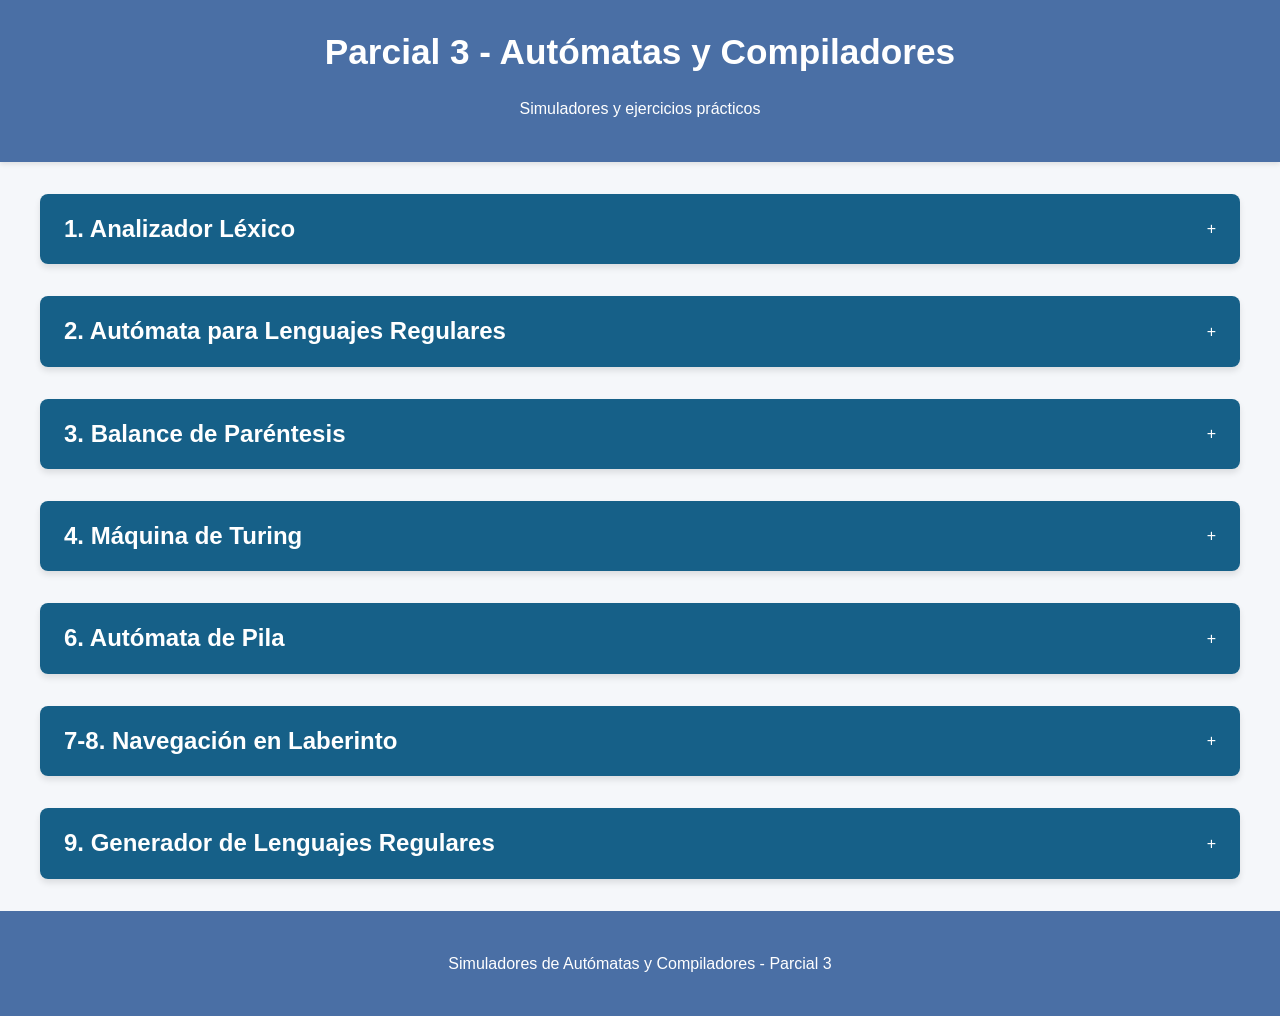
<file: index.html>
<!DOCTYPE html>
<html lang="es">
<head>
    <meta charset="UTF-8">
    <meta name="viewport" content="width=device-width, initial-scale=1.0">
    <title>Parcial 3 - Autómatas y Compiladores</title>
    <style>
        :root {
            --primary-color: #4a6fa5;
            --secondary-color: #166088;
            --accent-color: #4fc3f7;
            --background-color: #f5f7fa;
            --card-color: #ffffff;
            --text-color: #333333;
            --error-color: #e53935;
            --success-color: #43a047;
        }

        body {
            font-family: 'Segoe UI', Tahoma, Geneva, Verdana, sans-serif;
            line-height: 1.6;
            color: var(--text-color);
            background-color: var(--background-color);
            margin: 0;
            padding: 0;
        }

        header {
            background-color: var(--primary-color);
            color: white;
            padding: 1.5rem;
            text-align: center;
            box-shadow: 0 2px 5px rgba(0,0,0,0.1);
        }

        h1 {
            margin: 0;
            font-size: 2.2rem;
        }

        .container {
            max-width: 1200px;
            margin: 2rem auto;
            padding: 0 1rem;
        }

        .exercise-card {
            background-color: var(--card-color);
            border-radius: 8px;
            box-shadow: 0 4px 6px rgba(0,0,0,0.1);
            margin-bottom: 2rem;
            overflow: hidden;
            transition: transform 0.3s ease;
        }

        .exercise-card:hover {
            transform: translateY(-5px);
        }

        .exercise-header {
            background-color: var(--secondary-color);
            color: white;
            padding: 1rem 1.5rem;
            cursor: pointer;
            display: flex;
            justify-content: space-between;
            align-items: center;
        }

        .exercise-header h2 {
            margin: 0;
            font-size: 1.5rem;
        }

        .exercise-content {
            padding: 1.5rem;
            border-top: 1px solid #eee;
        }

        .hidden {
            display: none;
        }

        .code-block {
            background-color: #f8f9fa;
            border-radius: 4px;
            padding: 1rem;
            font-family: 'Courier New', Courier, monospace;
            overflow-x: auto;
            margin: 1rem 0;
            border-left: 4px solid var(--accent-color);
        }

        .btn {
            background-color: var(--primary-color);
            color: white;
            border: none;
            padding: 0.6rem 1.2rem;
            border-radius: 4px;
            cursor: pointer;
            font-size: 1rem;
            transition: background-color 0.3s;
        }

        .btn:hover {
            background-color: var(--secondary-color);
        }

        .input-group {
            margin-bottom: 1rem;
        }

        label {
            display: block;
            margin-bottom: 0.5rem;
            font-weight: 600;
        }

        input[type="text"] {
            width: 100%;
            padding: 0.6rem;
            border: 1px solid #ddd;
            border-radius: 4px;
            font-size: 1rem;
        }

        .output {
            margin-top: 1rem;
            padding: 1rem;
            background-color: #f0f4f8;
            border-radius: 4px;
            min-height: 50px;
        }

        .token {
            display: inline-block;
            margin-right: 0.5rem;
            margin-bottom: 0.5rem;
            padding: 0.3rem 0.6rem;
            background-color: #e3f2fd;
            border-radius: 4px;
            font-family: monospace;
        }

        .token-type {
            font-weight: bold;
            color: var(--secondary-color);
        }

        .maze-container {
            display: flex;
            justify-content: center;
            margin: 1rem 0;
        }

        .maze {
            border-collapse: collapse;
        }

        .maze-cell {
            width: 25px;
            height: 25px;
            border: 1px solid #ddd;
            text-align: center;
            vertical-align: middle;
            font-weight: bold;
        }

        .cell-empty {
            background-color: white;
        }

        .cell-obstacle {
            background-color: #333;
        }

        .cell-start {
            background-color: var(--success-color);
            color: white;
        }

        .cell-goal {
            background-color: var(--error-color);
            color: white;
        }

        .cell-path {
            background-color: #bbdefb;
        }

        .cell-robot {
            background-color: #ff9800;
            color: white;
        }

        .state-info {
            margin-top: 1rem;
            padding: 0.8rem;
            background-color: #e8f5e9;
            border-left: 4px solid var(--success-color);
            border-radius: 4px;
        }

        footer {
            text-align: center;
            padding: 1.5rem;
            background-color: var(--primary-color);
            color: white;
            margin-top: 2rem;
        }

        @media (max-width: 768px) {
            .exercise-header h2 {
                font-size: 1.2rem;
            }
        }
    </style>
</head>
<body>
    <header>
        <h1>Parcial 3 - Autómatas y Compiladores</h1>
        <p>Simuladores y ejercicios prácticos</p>
    </header>

    <div class="container">
        <!-- Ejercicio 1: Analizador Léxico -->
        <div class="exercise-card">
            <div class="exercise-header" onclick="toggleExercise('exercise1')">
                <h2>1. Analizador Léxico</h2>
                <span>+</span>
            </div>
            <div id="exercise1" class="exercise-content hidden">
                <p>Simulador de un compilador léxico que identifica tokens en código fuente.</p>
                <div class="code-block">
                    <p>Tokens reconocidos: NUMERO, IDENTIFICADOR, OPERADOR (+,-,*,/,=), PARENTESIS ( ), espacios ignorados</p>
                </div>
                <div class="input-group">
                    <label for="lexer-input">Ingrese código para analizar:</label>
                    <input type="text" id="lexer-input" placeholder="Ej: x = 42 + (y * 3)">
                </div>
                <button class="btn" onclick="runLexer()">Analizar</button>
                <div class="output" id="lexer-output">
                    <p>Los tokens aparecerán aquí...</p>
                </div>
            </div>
        </div>

        <!-- Ejercicio 2: Autómata para Lenguajes Regulares -->
        <div class="exercise-card">
            <div class="exercise-header" onclick="toggleExercise('exercise2')">
                <h2>2. Autómata para Lenguajes Regulares</h2>
                <span>+</span>
            </div>
            <div id="exercise2" class="exercise-content hidden">
                <p>Autómata que acepta cadenas con número par de 'a's e impar de 'b's.</p>
                <div class="input-group">
                    <label for="dfa-input">Ingrese una cadena (solo 'a' y 'b'):</label>
                    <input type="text" id="dfa-input" placeholder="Ej: aabab">
                </div>
                <button class="btn" onclick="runDFA()">Validar</button>
                <div class="output" id="dfa-output">
                    <p>El resultado de la validación aparecerá aquí...</p>
                </div>
                <div class="state-info" id="dfa-states">
                    <p>Estado inicial: (True, False)</p>
                </div>
            </div>
        </div>

        <!-- Ejercicio 3: Balance de Paréntesis -->
        <div class="exercise-card">
            <div class="exercise-header" onclick="toggleExercise('exercise3')">
                <h2>3. Balance de Paréntesis</h2>
                <span>+</span>
            </div>
            <div id="exercise3" class="exercise-content hidden">
                <p>Autómata que valida si una expresión tiene paréntesis balanceados.</p>
                <div class="input-group">
                    <label for="paren-input">Ingrese una expresión:</label>
                    <input type="text" id="paren-input" placeholder="Ej: (a+b)*(c-(d/e))">
                </div>
                <button class="btn" onclick="checkParentheses()">Validar</button>
                <div class="output" id="paren-output">
                    <p>El resultado de la validación aparecerá aquí...</p>
                </div>
            </div>
        </div>

        <!-- Ejercicio 4: Máquina de Turing -->
        <div class="exercise-card">
            <div class="exercise-header" onclick="toggleExercise('exercise4')">
                <h2>4. Máquina de Turing</h2>
                <span>+</span>
            </div>
            <div id="exercise4" class="exercise-content hidden">
                <p>Simulador de una Máquina de Turing que valida cadenas binarias.</p>
                <div class="input-group">
                    <label for="turing-input">Ingrese una cadena binaria:</label>
                    <input type="text" id="turing-input" placeholder="Ej: 101001">
                </div>
                <button class="btn" onclick="runTuringMachine()">Ejecutar</button>
                <div class="output" id="turing-output">
                    <p>La ejecución paso a paso aparecerá aquí...</p>
                </div>
            </div>
        </div>

        <!-- Ejercicio 6: Autómata de Pila -->
        <div class="exercise-card">
            <div class="exercise-header" onclick="toggleExercise('exercise6')">
                <h2>6. Autómata de Pila</h2>
                <span>+</span>
            </div>
            <div id="exercise6" class="exercise-content hidden">
                <p>Autómata de pila para reconocer palíndromos de longitud par.</p>
                <div class="input-group">
                    <label for="pda-input">Ingrese una cadena (solo 'a' y 'b'):</label>
                    <input type="text" id="pda-input" placeholder="Ej: abba">
                </div>
                <button class="btn" onclick="runPDA()">Validar</button>
                <div class="output" id="pda-output">
                    <p>El resultado de la validación aparecerá aquí...</p>
                </div>
                <div class="state-info" id="pda-states">
                    <p>Estado inicial: q0</p>
                </div>
            </div>
        </div>

        <!-- Ejercicio 7-8: Navegación en Laberinto -->
        <div class="exercise-card">
            <div class="exercise-header" onclick="toggleExercise('exercise7')">
                <h2>7-8. Navegación en Laberinto</h2>
                <span>+</span>
            </div>
            <div id="exercise7" class="exercise-content hidden">
                <p>Simulación de un robot que navega por un laberinto usando un autómata.</p>
                <div class="maze-container">
                    <table class="maze" id="maze-grid"></table>
                </div>
                <button class="btn" onclick="initMaze()">Generar Laberinto</button>
                <button class="btn" onclick="runRobot()" id="run-robot-btn" disabled>Ejecutar Robot</button>
                <div class="output" id="robot-output">
                    <p>La simulación del robot aparecerá aquí...</p>
                </div>
                <div class="state-info" id="robot-states">
                    <p>Estado inicial: Explorando</p>
                </div>
            </div>
        </div>

        <!-- Ejercicio 9: Generador de Lenguajes Regulares -->
        <div class="exercise-card">
            <div class="exercise-header" onclick="toggleExercise('exercise9')">
                <h2>9. Generador de Lenguajes Regulares</h2>
                <span>+</span>
            </div>
            <div id="exercise9" class="exercise-content hidden">
                <p>Generador de cadenas válidas para un lenguaje regular definido.</p>
                <div class="input-group">
                    <label for="regex-pattern">Patrón de expresión regular:</label>
                    <input type="text" id="regex-pattern" value="\(\d{3}\) \d{3}-\d{4}" placeholder="Ej: \(\d{3}\) \d{3}-\d{4}">
                </div>
                <button class="btn" onclick="generateRegex()">Generar Cadena</button>
                <div class="output" id="regex-output">
                    <p>Las cadenas generadas aparecerán aquí...</p>
                </div>
            </div>
        </div>
    </div>

    <footer>
        <p>Simuladores de Autómatas y Compiladores - Parcial 3</p>
    </footer>

    <script src="script.js"></script>
</body>
</html>
</file>
